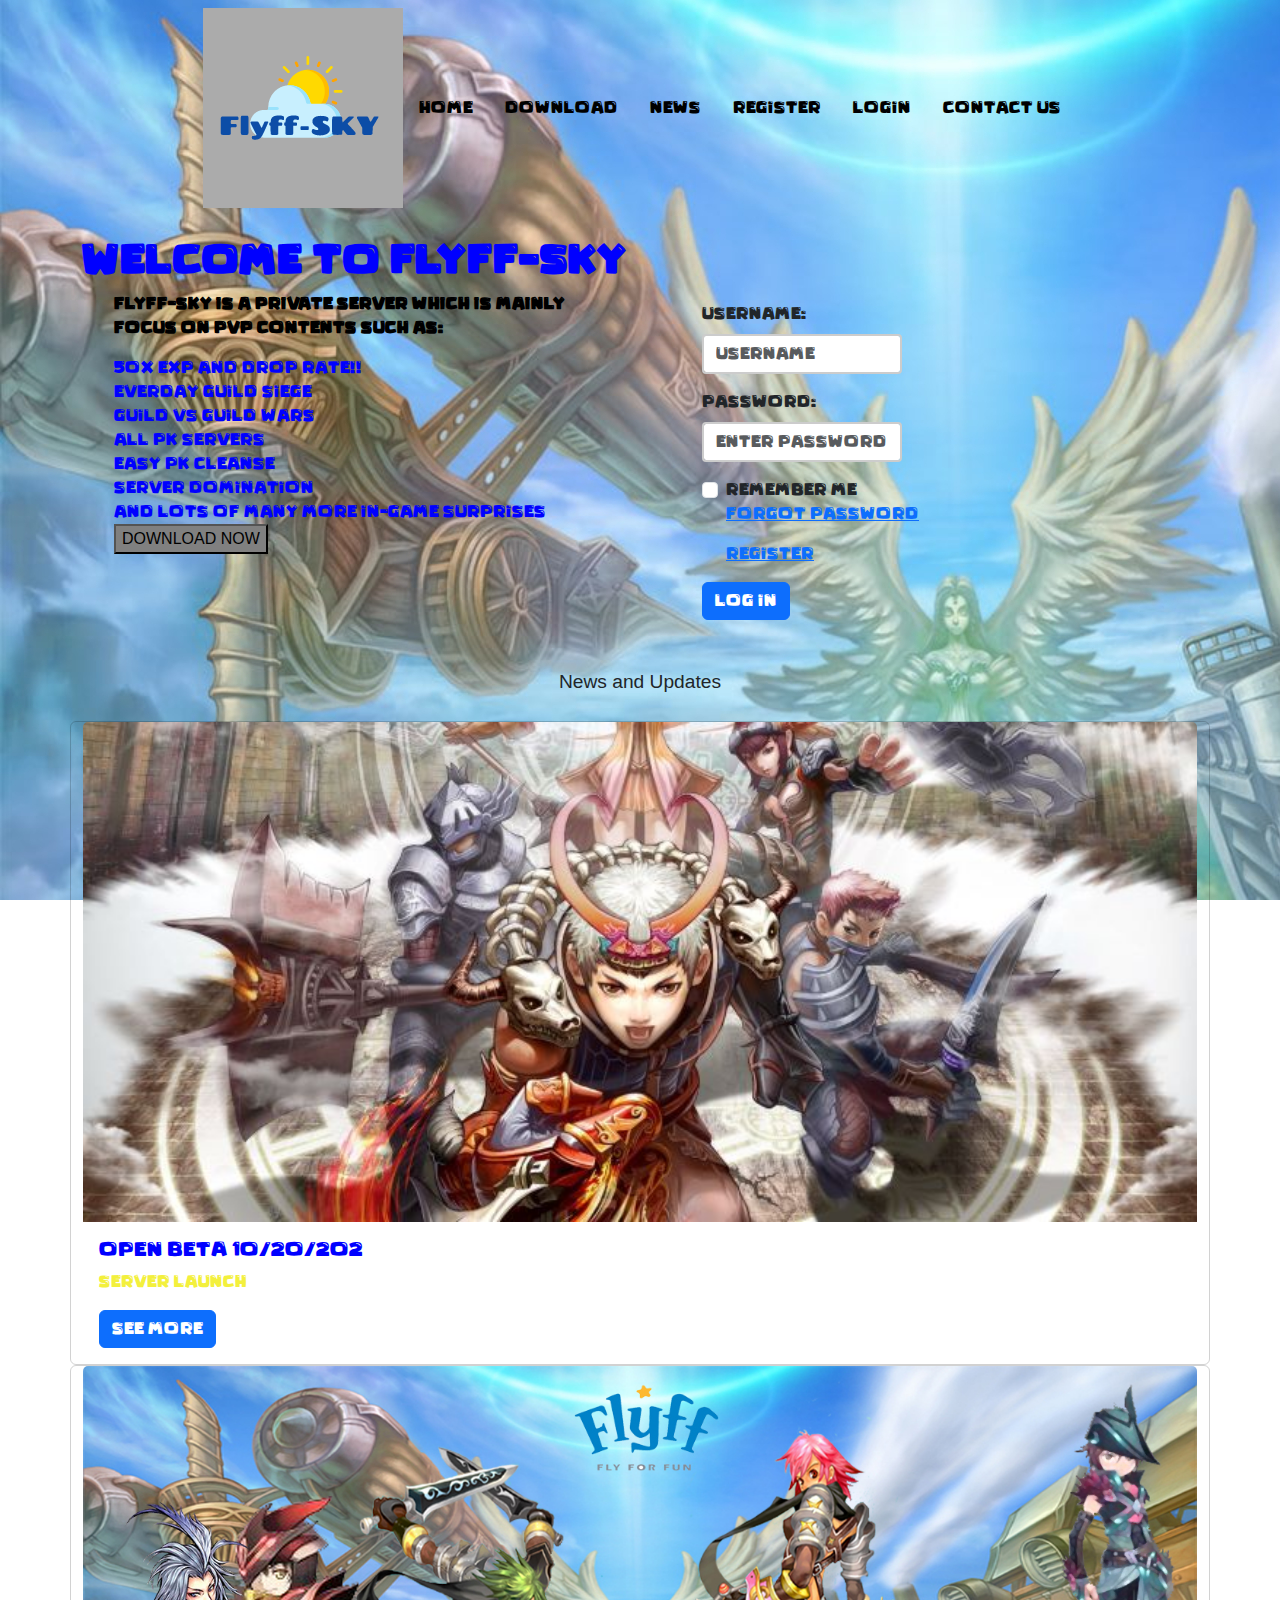
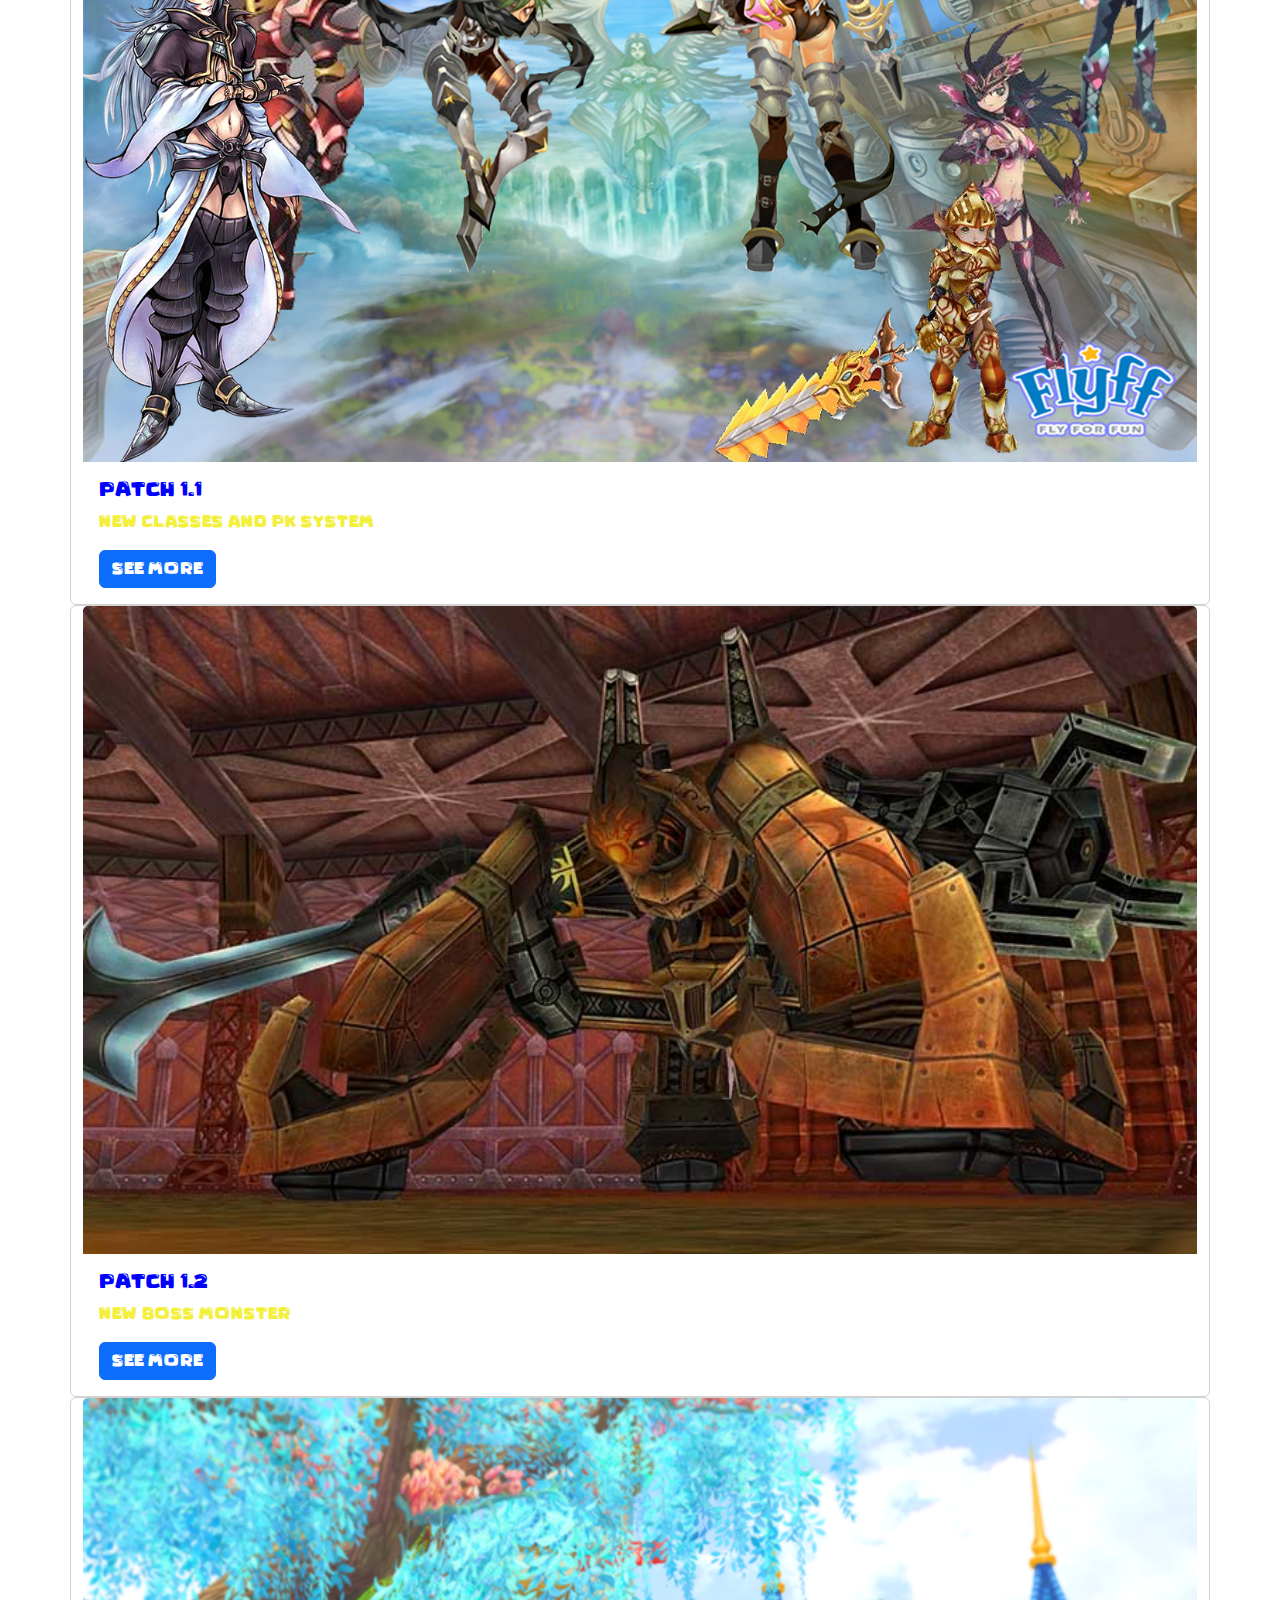
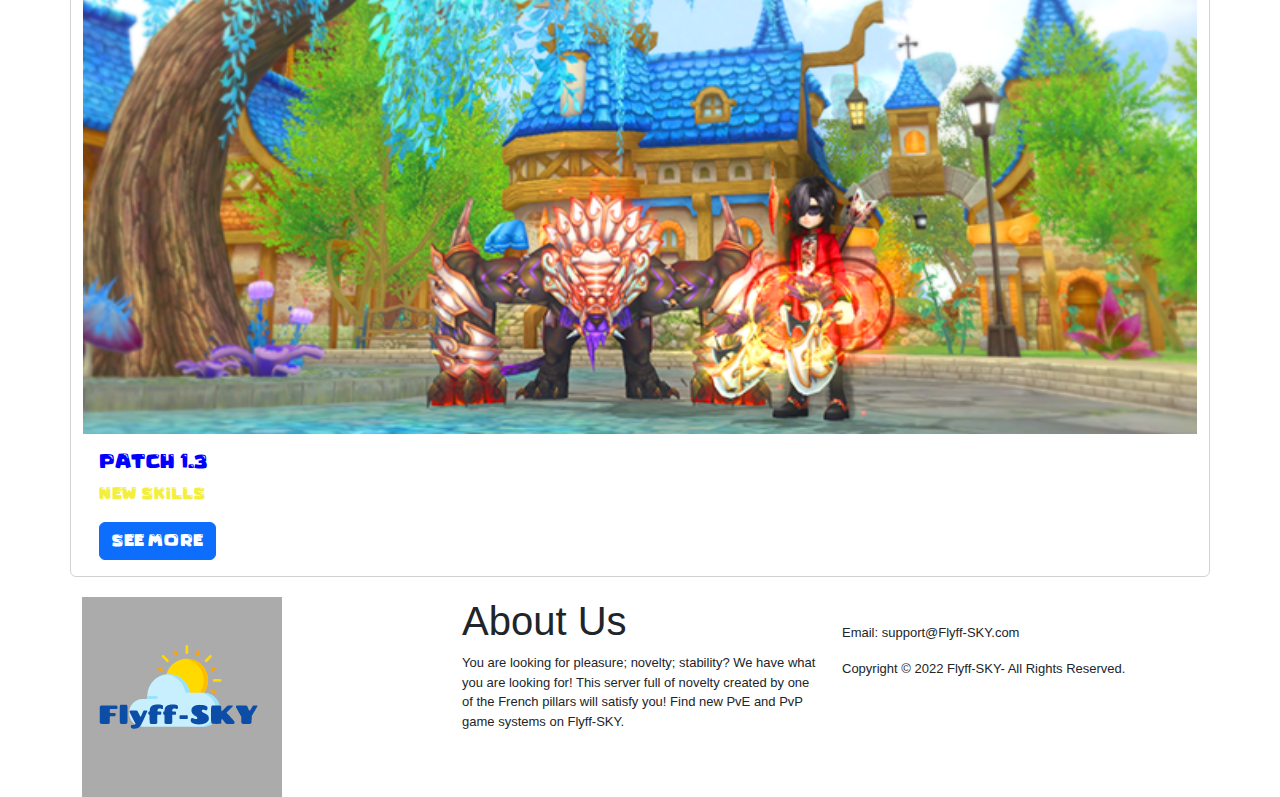
<file: index.html>
<!DOCTYPE html>
<html lang="en">
<head>
    <meta charset="UTF-8">
    <meta http-equiv="X-UA-Compatible" content="IE=edge">
    <meta name="viewport" content="width=device-width, initial-scale=1.0">
    <link rel="preconnect" href="https://fonts.googleapis.com">
    <link rel="preconnect" href="https://fonts.gstatic.com" crossorigin>
    <link href="https://fonts.googleapis.com/css2?family=Unbounded&display=swap" rel="stylesheet">
      <link href="https://cdn.jsdelivr.net/npm/bootstrap@5.2.3/dist/css/bootstrap.min.css" rel="stylesheet">
      <script src="https://cdn.jsdelivr.net/npm/bootstrap@5.2.3/dist/js/bootstrap.bundle.min.js"></script>
      <link rel="stylesheet" href="https://cdnjs.cloudflare.com/ajax/libs/font-awesome/6.2.1/css/all.min.css" integrity="sha512-MV7K8+y+gLIBoVD59lQIYicR65iaqukzvf/nwasF0nqhPay5w/9lJmVM2hMDcnK1OnMGCdVK+iQrJ7lzPJQd1w==" crossorigin="anonymous" referrerpolicy="no-referrer" />
      <script src="script.js" defer></script>
      
    <link rel="stylesheet" href="new23232.css">
    <title>Flyff-SKY</title>
</head>
<body>
 <nav class="navbar">
 <div class="brand-title"><img src="img/FlyffSKY_logo.png"></div>
<a href="#" class="toggle-button">
<span class="bar"></span>    
<span class="bar"></span>
<span class="bar"></span>
</a>
<div class="navbar-links">
<ul> 
<li> <a href="index.html"> HOME</a></li> 
<li> <a href="flyffdownload.html" target="_blank"> DOWNLOAD</a></li> 
<li> <a href="#NEWS"> NEWS</a></li> 
<li> <a href="flyffregister.html" target="_blank"> REGISTER</a></li> 
<li> <a href="flyfflogin.html" target="_blank"> LOGIN</a></li> 
<li> <a href="flyffcontactus.html"> CONTACT US</a></li> 

</ul>
</nav>
</div>

 </nav>
 <div class="container">
    <div class="row">
        <div class="col-lg-6">
    
    <div class="container_welcome">
    
        <h1 class="header_text">Welcome to Flyff-SKY</h1>
       
       <div class="game_features">
        <ul>
            <p> Flyff-Sky is a Private Server which is mainly focus on PVP contents such as: <p>
              <li> 50x Exp and Drop Rate!!</li>
              <li> Everday Guild Siege</li>
              <li> Guild VS Guild  Wars</li>
            <li> All PK servers</li>
            <li> Easy PK Cleanse</li>    
            <li> Server Domination</li>
            <li> And lots of many more in-game surprises</li>
            <a href="flyffdownload.html"target="_blank"> <button class="download"> DOWNLOAD NOW</button></a>
        </ul>
    </div>
        </div>
    </div>
    <div class="col-lg-6">
    <div class="container_login">
        
            <div class="mb-3 mt-3">
              <label for="username" class="form-label">Username:</label>
              <input type="username" class="form-control" id="Username" placeholder="Username" name="Uname">
            </div>
            <div class="mb-3">
              <label for="pwd" class="form-label">Password:</label>
              <input type="password"  class="form-control" id="pwd" placeholder="Enter password" name="pswd">
            </div>
            <div class="form-check mb-3">
              <label class="form-check-label">
                <input class="form-check-input" type="checkbox" name="remember"> Remember me
              </label>
              <div class="form2 mb-3">
    <p><a href="www.google.com">Forgot Password</a></p>
    <p><a href="www.google.com">Register</a></p>
              </div>
            </div>
            <button type="submit" class="btn btn-primary">Log in</button>
          
        </div>
        </div>
        </div> 
      </div>
      <H1 id= "NEWS" class="news-updates">News and Updates</H1>


      <div class="container">
        <div class="row">
          <div class="card column-lg-12">
            <img src="img/flyff0002.jpg" class="card-img-top" alt="port">
            <div class="card-body">
              <h5 class="card-title">OPEN BETA 10/20/202</h5>
              <p class="card-text"> Server Launch</p>
              <a href="#" class="btn btn-primary">See More</a>
            </div>
          </div>
          <div class="card col-md-12">
            <img src="img/flyff003.jpg" class="card-img-top" alt="educ">
            <div class="card-body">
              <h5 class="card-title">PATCH 1.1</h5>
              <p class="card-text"> New Classes and PK System</p>
              <a href="#" class="btn btn-primary">See More</a>
            </div>
          </div>
          <div class="card col-md-12">
            <img src="img/flyff0008.jpg" class="card-img-top" alt="expi">
            <div class="card-body">
              <h5 class="card-title">PATCH 1.2</h5>
              <p class="card-text">New Boss Monster</p>
              <a href="#" class="btn btn-primary">See More</a>
            </div>
          </div>
          <div class="card col-md-12">
            <img src="img/flyff0009.png" class="card-img-top" alt="skills">
            <div class="card-body">
            
              <h5 class="card-title">PATCH 1.3</h5>
              <p class="card-text">New Skills</p>
              <a href="#" class="btn btn-primary">See More</a>
            </div>
          </div>
        </div>
      </div>
      <div class="container">
<div class="row">
<div class="footer col-lg-4">
<img src="img/FlyffSKY_logo.png">
</div>

<div class="footer col-lg-4">
<h1> About Us</h1>
<p> You are looking for pleasure; novelty; stability? We have what you are looking for! This server full of novelty created by one of the French pillars will satisfy you! Find new PvE and PvP game systems on Flyff-SKY.</p>
    </div>

<div class="media col-lg-4">

<ul>
<li> <a href="#"><i class="fa-brands fa-discord"></i></a></li>
<li><a href="#"><i class="fa-brands fa-facebook"></i></a></li>
<li><a href="#"><i class="fa-brands fa-instagram"></i></a></li>
<li><a href="#"><i class="fa-brands fa-twitter"></i></a></li>
<li><a href="#"><i class="fa-brands fa-twitch"></i></a></li>
</ul>
<p> Email: support@Flyff-SKY.com</p>
<p> Copyright © 2022 Flyff-SKY- All Rights Reserved.</p>
</div>

</div>

</div>





      </div>
</body>
</html>
</file>
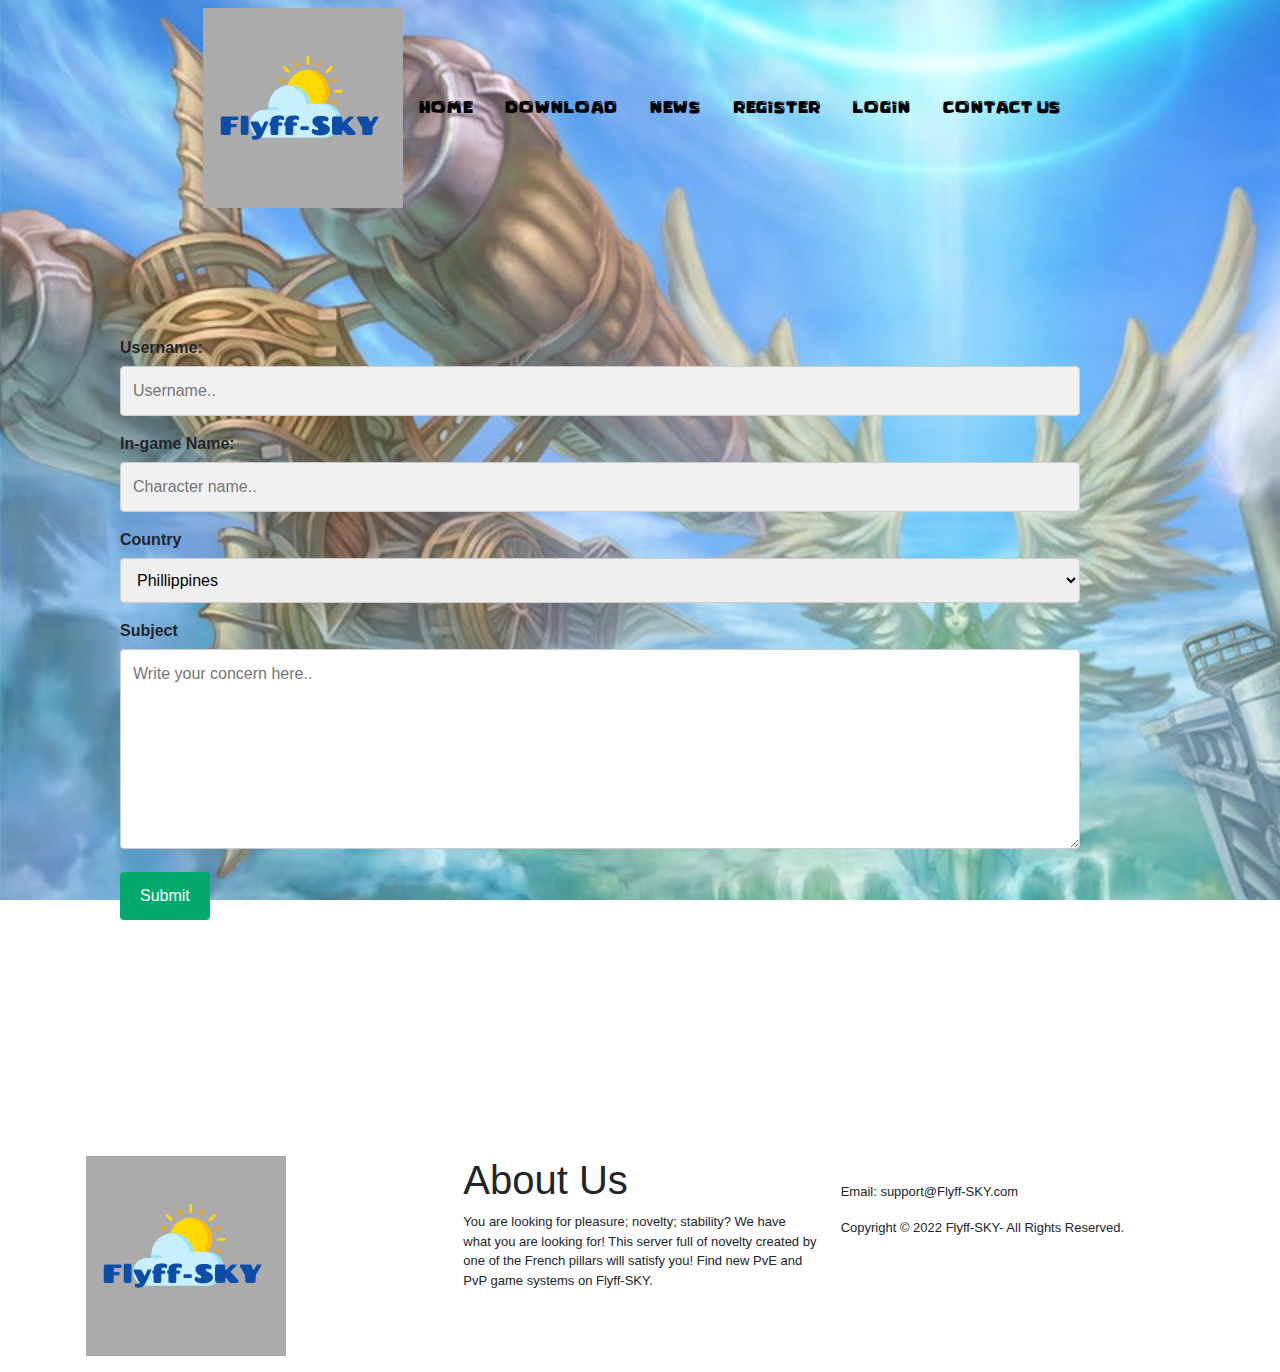
<file: flyffcontactus.html>
<!DOCTYPE html>
<html lang="en">
<head>
    <meta charset="UTF-8">
    <meta http-equiv="X-UA-Compatible" content="IE=edge">
    <meta name="viewport" content="width=device-width, initial-scale=1.0">

    <link rel="preconnect" href="https://fonts.googleapis.com">
    <link rel="preconnect" href="https://fonts.gstatic.com" crossorigin>
    <link href="https://fonts.googleapis.com/css2?family=Unbounded&display=swap" rel="stylesheet">
      <link href="https://cdn.jsdelivr.net/npm/bootstrap@5.2.3/dist/css/bootstrap.min.css" rel="stylesheet">
      <script src="https://cdn.jsdelivr.net/npm/bootstrap@5.2.3/dist/js/bootstrap.bundle.min.js"></script>
      <link rel="stylesheet" href="https://cdnjs.cloudflare.com/ajax/libs/font-awesome/6.2.1/css/all.min.css" integrity="sha512-MV7K8+y+gLIBoVD59lQIYicR65iaqukzvf/nwasF0nqhPay5w/9lJmVM2hMDcnK1OnMGCdVK+iQrJ7lzPJQd1w==" crossorigin="anonymous" referrerpolicy="no-referrer" />
      <script src="script.js" defer></script>
      
      <style>


body {
background-image: url(img/flyffbackground.jpg);
background: cover;
box-sizing: border-box;
margin: 0;
padding: 0;
background-attachment: fixed;
}


.container {
  padding: 16px;
margin-top: 200px;
font-family: Mega;
display: flex;
justify-content: center;
}

input[type=text], input[type=password] {
  width: 100%;
  padding: 15px;
  margin: 5px 0 22px 0;
  display: inline-block;
  border: none;
  background: #f1f1f1;
}

@font-face {
    font-family: Mega;
    src: url(font/Mega\ Surprise.ttf);
  }


  .navbar {
    display: flex;
    justify-content: center;
    align-items: center;
    background-color: transparent;
    color: rgb(1, 1, 116);
    font-family: Mega;
    }
    
    .brand-tittle 
    { font-size: 1.5rem;
    margin: .5rem;
    padding: .5rem;
    }
    
    .navbar-links ul {
    
    margin:0;
    padding: 0;
    display: flex;
    }
    
    .navbar-links li {
    
        list-style: none;
    }
    
    .navbar-links li a {
    
    text-decoration: none;
    color: black;
    padding: 1rem;
    display: block;
    
    }
    
    .navbar-links li:hover {
    background-color: rgb(158, 182, 202);
    }
    
    .toggle-button {
    
        position: absolute;
        top: .75 rem;
        right: 1rem;
        display:none;
        flex-direction: column;
        justify-content: space-between;
        width: 30px;
        height: 21px;
    }
    
    .toggle-button .bar {
    
        height: 3px;
        width:100%;
        background-color: rgb(43, 39, 39);
        border-radius: 10px;
    }
    
    @media (max-width: 400px) {
    
    .toggle-button {
    
        display: flex;
    }
    .navbar-links {
    
    display: none;
    
    }
    
    .navbar {
    flex-direction: column;
    align-items: flex-start;
    
    }
    
    
    .navbar-links ul {
    
    
        width: 100%;
        flex-direction: column;
    
    }
    
    .navbar-links li {
    
        text-align: center;
    
    }
    
    .navbar-links li a {
    
        padding: .5rem 1rem;
    }
    
    .navbar-links.active {
    
        display:flex;
    }


    
    }

    @font-face {
        font-family: Mega;
        src: url(font/Mega\ Surprise.ttf);
      }

      .media ul {
display:flex;
list-style: none;
justify-content: center;
padding: 5px;
}

.media p {

justify-content: center;
font-family: Arial, Helvetica, sans-serif;
font-weight: 50;
font-size: small;
}

.footer {
font-family: sans-serif, Helvetica, Arial;
font-weight: 100;
font-size: small;

}

.container-contact {
display: flex;
justify-content: center;
  border-radius: 5px;
  background-color: #transparent;
  padding: 20px;
  max-width: 1000px;
  margin: 100px;
  font-family: sans-serif, Helvetica, Arial;
  
}


input[type=text], select, textarea {
  width: 100%; 
  padding: 12px; 
  border: 1px solid #ccc; 
  border-radius: 4px; 
  box-sizing: border-box; 
  margin-top: 6px;
  margin-bottom: 16px; 
  resize: vertical 
}


input[type=submit]:hover {
  background-color: #45a049;
}

input[type=submit] {
  background-color: #04AA6D;
  color: white;
  padding: 12px 20px;
  border: none;
  border-radius: 4px;
  cursor: pointer;
}



      </style>
    <title>Flyff-SKY-loginpage</title>


</head>
<body>

    <nav class="navbar">
        <div class="brand-title"><img src="img/FlyffSKY_logo.png"></div>
       <a href="#" class="toggle-button">
       <span class="bar"></span>    
       <span class="bar"></span>
       <span class="bar"></span>
       </a>
       <div class="navbar-links">
        <ul> 
            <li> <a href="index.html"> HOME</a></li> 
            <li> <a href="flyffdownload.html" target="_blank"> DOWNLOAD</a></li> 
            <li> <a href="#"> NEWS</a></li> 
            <li> <a href="flyffregister.html" target="_blank"> REGISTER</a></li> 
            <li> <a href="flyfflogin.html" target="_blank"> LOGIN</a></li> 
            <li> <a href="#"> CONTACT US</a></li> 
            
            </ul>
       </nav>


       <div class="container-contact">

        <div class="row">
            <div class="footer-contact col-lg-12">
        <form action="action_page.php">
      
          <label for="Username" style="font-weight:bolder;">Username:</label>
          <input type="text" id="fname" name="firstname" placeholder="Username..">
      
          <label for="lname" style="font-weight:bolder;">In-game Name:</label>
          <input type="text" id="lname" name="lastname" placeholder="Character name..">
      
          <label for="country" style="font-weight:bolder;">Country</label>
          <select id="country" name="country">
            <option value="Phillippines">Phillippines</option>
            <option value="Singapore">Singapore</option>
            <option value="Japan">Japan</option>
            <option value="Taiwan">Taiwan</option>
          </select>
      
          <label for="subject" style="font-weight:bolder;">Subject</label>
          <textarea id="subject" name="subject" placeholder="Write your concern here.." style="height:200px"></textarea>
      
          <input type="submit" value="Submit">
      
        </form>
      </div>
      </div>
      </div>












    

    <div class="container">
        <div class="row">
        <div class="footer col-lg-4">
        <img src="img/FlyffSKY_logo.png">
        </div>
        
        <div class="footer col-lg-4">
        <h1> About Us</h1>
        <p> You are looking for pleasure; novelty; stability? We have what you are looking for! This server full of novelty created by one of the French pillars will satisfy you! Find new PvE and PvP game systems on Flyff-SKY.</p>
            </div>
        
        
        <div class="media col-lg-4">
        
        <ul>

         <li><a href="#"><i class="fa-brands fa-facebook"></i></a></li>
        <li><a href="#"><i class="fa-brands fa-instagram"></i></a></li>
        <li><a href="#"><i class="fa-brands fa-twitter"></i></a></li>
        <li><a href="#"><i class="fa-brands fa-twitch"></i></a></li>
        </ul>
         <p> Email: support@Flyff-SKY.com</p>
        <p> Copyright © 2022 Flyff-SKY- All Rights Reserved.</p>
        </div>
        
        </div>
        
        </div>



</body>
</html>
</file>
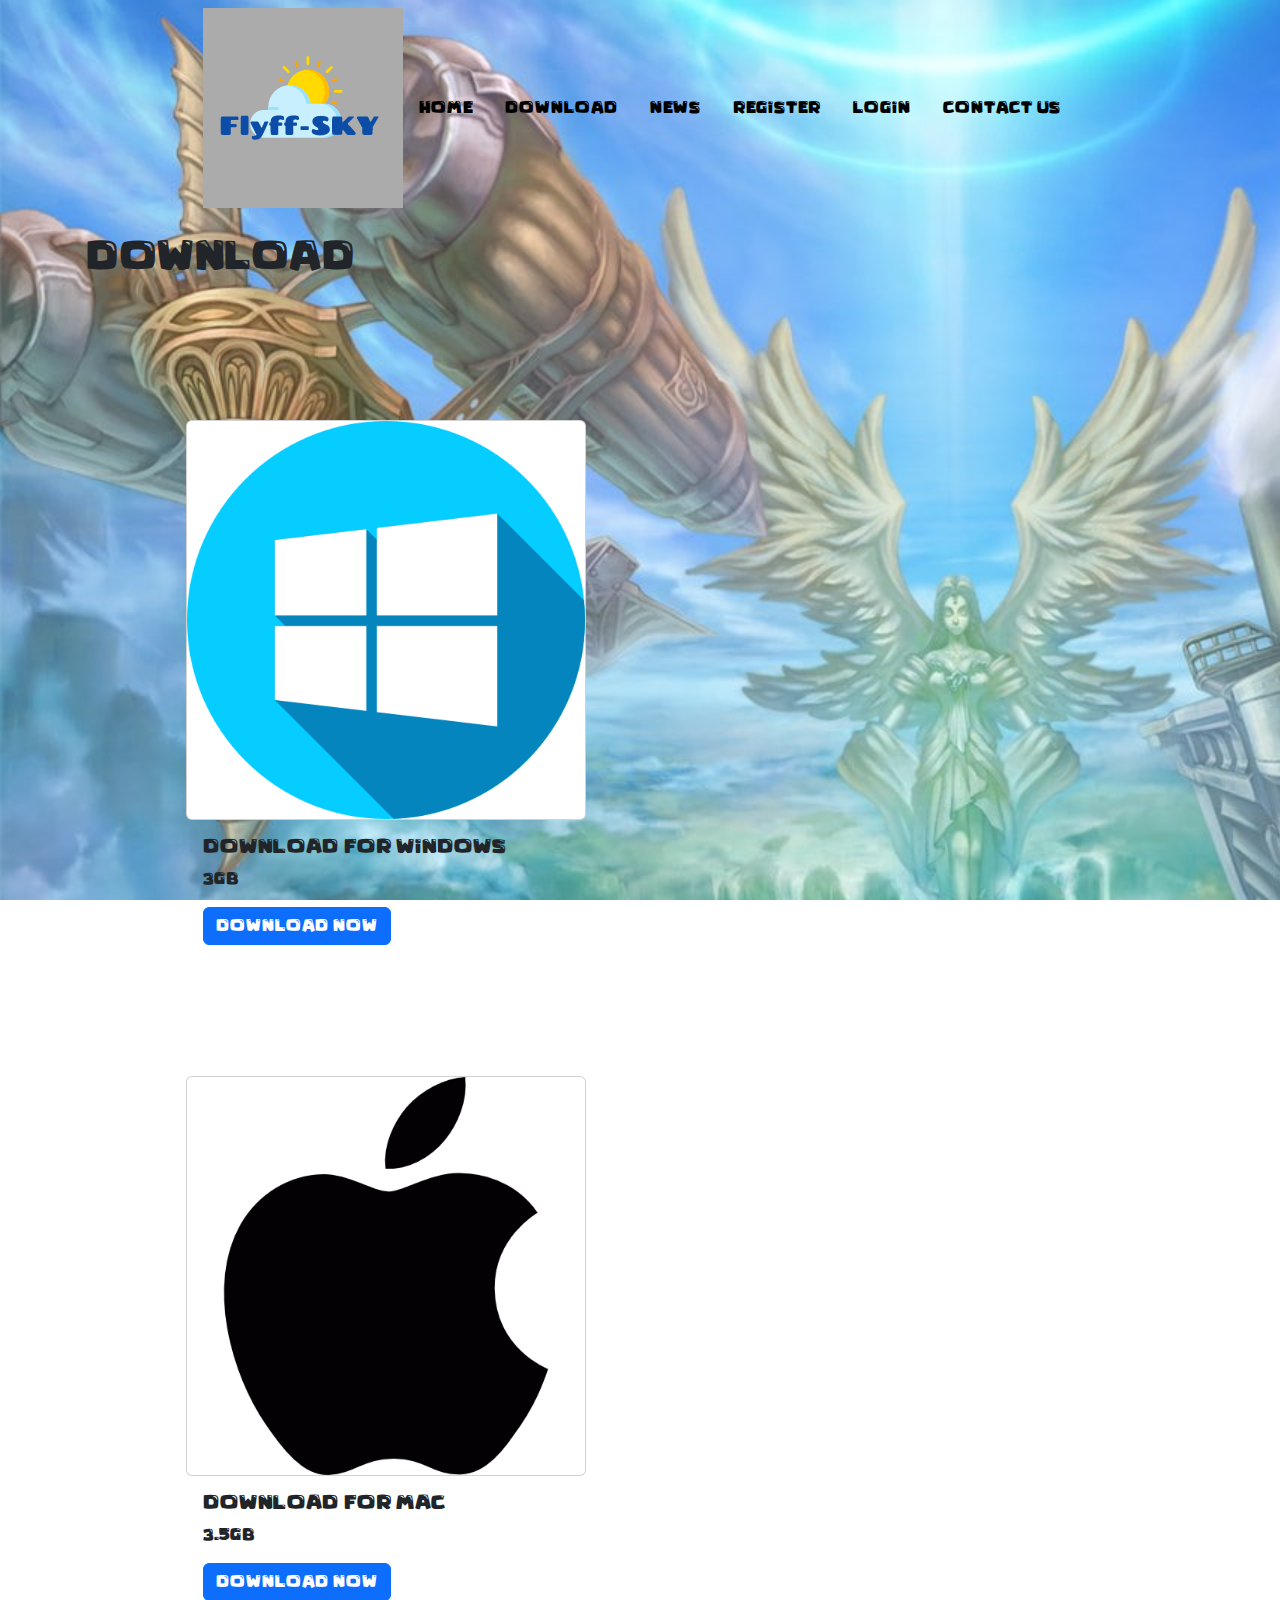
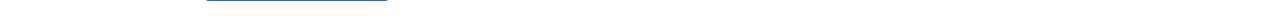
<file: flyffdownload.html>
<!DOCTYPE html>
<html lang="en">
<head>
    <meta charset="UTF-8">
    <meta http-equiv="X-UA-Compatible" content="IE=edge">
    <meta name="viewport" content="width=device-width, initial-scale=1.0">
    <link rel="preconnect" href="https://fonts.googleapis.com">
    <link rel="preconnect" href="https://fonts.gstatic.com" crossorigin>
    <link href="https://fonts.googleapis.com/css2?family=Unbounded&display=swap" rel="stylesheet">
      <link href="https://cdn.jsdelivr.net/npm/bootstrap@5.2.3/dist/css/bootstrap.min.css" rel="stylesheet">
      <script src="https://cdn.jsdelivr.net/npm/bootstrap@5.2.3/dist/js/bootstrap.bundle.min.js"></script>
      <link rel="stylesheet" href="https://cdnjs.cloudflare.com/ajax/libs/font-awesome/6.2.1/css/all.min.css" integrity="sha512-MV7K8+y+gLIBoVD59lQIYicR65iaqukzvf/nwasF0nqhPay5w/9lJmVM2hMDcnK1OnMGCdVK+iQrJ7lzPJQd1w==" crossorigin="anonymous" referrerpolicy="no-referrer" />
      <script src="script.js" defer></script>
      
    
    <title>Flyff-SKY-downloadpage</title>

<style>

      body {
background-image: url(img/flyffbackground.jpg);
background: cover;
box-sizing: border-box;
margin: 0;
padding: 0;
background-attachment: fixed;
}

      
      
      .container {
        padding: 16px;
      font-family: Mega;
      display: flex;
      justify-content:space-between;
      }
      
      input[type=text], input[type=password] {
        width: 100%;
        padding: 15px;
        margin: 5px 0 22px 0;
        display: inline-block;
        border: none;
        background: #f1f1f1;
      }
      
      @font-face {
          font-family: Mega;
          src: url(font/Mega\ Surprise.ttf);
        }
      
      
        .navbar {
          display: flex;
          justify-content: center;
          align-items: center;
          background-color: transparent;
          color: rgb(1, 1, 116);
          font-family: Mega;
          }
          
          .brand-tittle 
          { font-size: 1.5rem;
          margin: .5rem;
          padding: .5rem;
          }
          
          .navbar-links ul {
          
          margin:0;
          padding: 0;
          display: flex;
          }
          
          .navbar-links li {
          
              list-style: none;
          }
          
          .navbar-links li a {
          
          text-decoration: none;
          color: black;
          padding: 1rem;
          display: block;
          
          }
          
          .navbar-links li:hover {
          background-color: rgb(158, 182, 202);
          }
          
          .toggle-button {
          
              position: absolute;
              top: .75 rem;
              right: 1rem;
              display:none;
              flex-direction: column;
              justify-content: space-between;
              width: 30px;
              height: 21px;
          }
          
          .toggle-button .bar {
          
              height: 3px;
              width:100%;
              background-color: rgb(43, 39, 39);
              border-radius: 10px;
          }
          
          @media (max-width: 400px) {
          
          .toggle-button {
          
              display: flex;
          }
          .navbar-links {
          
          display: none;
          
          }
          
          .navbar {
          flex-direction: column;
          align-items: flex-start;
          
          }
          
          
          .navbar-links ul {
          
          
              width: 100%;
              flex-direction: column;
          
          }
          
          .navbar-links li {
          
              text-align: center;
          
          }
          
          .navbar-links li a {
          
              padding: .5rem 1rem;
          }
          
          .navbar-links.active {
          
              display:flex;
          }
      
      
          
          }
      
          @font-face {
              font-family: Mega;
              src: url(font/Mega\ Surprise.ttf);
            }
      
            .media ul {
      display:flex;
      list-style: none;
      justify-content: center;
      padding: 5px;
      }
      
      .media p {
      
      justify-content: center;
      font-family: Arial, Helvetica, sans-serif;
      font-weight: 50;
      font-size: small;
      }
      
      .footer {
      font-family: sans-serif, Helvetica, Arial;
      font-weight: 100;
      font-size: small;
      
      }
      
      .card {
        box-sizing: border-box;
display: flex;
justify-content: space-between;
max-width: 400px;
max-height: 400px;
margin: 100px;

      }

</style>

<body>
  <nav class="navbar">
    <div class="brand-title"><img src="img/FlyffSKY_logo.png"></div>
   <a href="#" class="toggle-button">
   <span class="bar"></span>    
   <span class="bar"></span>
   <span class="bar"></span>
   </a>
   <div class="navbar-links">
    <ul> 
      <li> <a href="index.html"> HOME</a></li> 
      <li> <a href="flyffdownload.html" target="_blank"> DOWNLOAD</a></li> 
      <li> <a href="#"> NEWS</a></li> 
      <li> <a href="flyffregister.html" target="_blank"> REGISTER</a></li> 
      <li> <a href="flyfflogin.html" target="_blank"> LOGIN</a></li> 
      <li> <a href="#"> CONTACT US</a></li> 
      
      </ul>
   </nav>
 <div class="container">

  <h1> Download</h1>

  </div>

  <div class="container">

      <div class="card col-lg-12">
        <img src="img/wind.png" class="card-img-top" alt="windows-logo">
        <div class="card-body">
          <h5 class="card-title">Download for Windows</h5>
          <p class="card-text">3GB</p>
          <a href="#" class="btn btn-primary">Download Now</a>
        </div>
      </div>
</div>
<br>

        <div class="container">
      <div class="card col-lg-12">
        <img src="img/Apple.jpeg" class="card-img-top" alt="apple-logo">
        <div class="card-body">
          <h5 class="card-title">Download for Mac</h5>
          <p class="card-text">3.5GB</p>
          <a href="#" class="btn btn-primary">Download Now</a>
        </div>
      </div>
    </div>
  
 

  

</body>
</file>
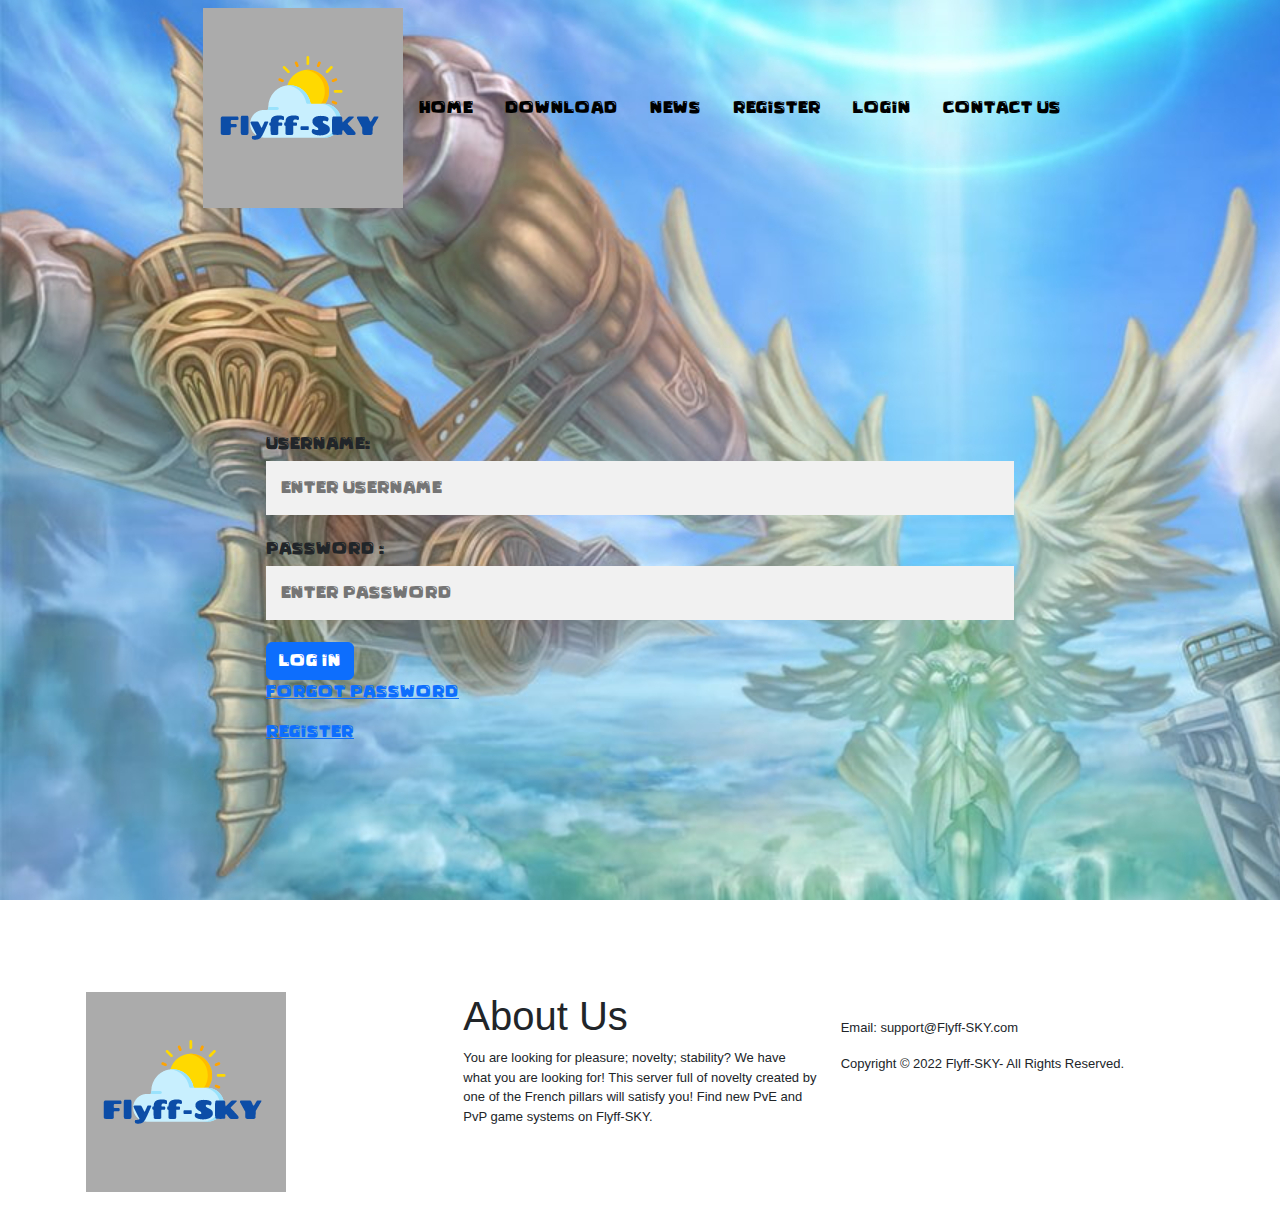
<file: flyfflogin.html>
<!DOCTYPE html>
<html lang="en">
<head>
    <meta charset="UTF-8">
    <meta http-equiv="X-UA-Compatible" content="IE=edge">
    <meta name="viewport" content="width=device-width, initial-scale=1.0">

    <link rel="preconnect" href="https://fonts.googleapis.com">
    <link rel="preconnect" href="https://fonts.gstatic.com" crossorigin>
    <link href="https://fonts.googleapis.com/css2?family=Unbounded&display=swap" rel="stylesheet">
      <link href="https://cdn.jsdelivr.net/npm/bootstrap@5.2.3/dist/css/bootstrap.min.css" rel="stylesheet">
      <script src="https://cdn.jsdelivr.net/npm/bootstrap@5.2.3/dist/js/bootstrap.bundle.min.js"></script>
      <link rel="stylesheet" href="https://cdnjs.cloudflare.com/ajax/libs/font-awesome/6.2.1/css/all.min.css" integrity="sha512-MV7K8+y+gLIBoVD59lQIYicR65iaqukzvf/nwasF0nqhPay5w/9lJmVM2hMDcnK1OnMGCdVK+iQrJ7lzPJQd1w==" crossorigin="anonymous" referrerpolicy="no-referrer" />
      <script src="script.js" defer></script>
      
      <style>


body {
background-image: url(img/flyffbackground.jpg);
background: cover;
box-sizing: border-box;
margin: 0;
padding: 0;
background-attachment: fixed;
}


.container {
  padding: 16px;
margin-top: 200px;
font-family: Mega;
display: flex;
justify-content: center;
}

input[type=text], input[type=password] {
  width: 100%;
  padding: 15px;
  margin: 5px 0 22px 0;
  display: inline-block;
  border: none;
  background: #f1f1f1;
}

@font-face {
    font-family: Mega;
    src: url(font/Mega\ Surprise.ttf);
  }


  .navbar {
    display: flex;
    justify-content: center;
    align-items: center;
    background-color: transparent;
    color: rgb(1, 1, 116);
    font-family: Mega;
    }
    
    .brand-tittle 
    { font-size: 1.5rem;
    margin: .5rem;
    padding: .5rem;
    }
    
    .navbar-links ul {
    
    margin:0;
    padding: 0;
    display: flex;
    }
    
    .navbar-links li {
    
        list-style: none;
    }
    
    .navbar-links li a {
    
    text-decoration: none;
    color: black;
    padding: 1rem;
    display: block;
    
    }
    
    .navbar-links li:hover {
    background-color: rgb(158, 182, 202);
    }
    
    .toggle-button {
    
        position: absolute;
        top: .75 rem;
        right: 1rem;
        display:none;
        flex-direction: column;
        justify-content: space-between;
        width: 30px;
        height: 21px;
    }
    
    .toggle-button .bar {
    
        height: 3px;
        width:100%;
        background-color: rgb(43, 39, 39);
        border-radius: 10px;
    }
    
    @media (max-width: 400px) {
    
    .toggle-button {
    
        display: flex;
    }
    .navbar-links {
    
    display: none;
    
    }
    
    .navbar {
    flex-direction: column;
    align-items: flex-start;
    
    }
    
    
    .navbar-links ul {
    
    
        width: 100%;
        flex-direction: column;
    
    }
    
    .navbar-links li {
    
        text-align: center;
    
    }
    
    .navbar-links li a {
    
        padding: .5rem 1rem;
    }
    
    .navbar-links.active {
    
        display:flex;
    }


    
    }

    @font-face {
        font-family: Mega;
        src: url(font/Mega\ Surprise.ttf);
      }

      .media ul {
display:flex;
list-style: none;
justify-content: center;
padding: 5px;
}

.media p {

justify-content: center;
font-family: Arial, Helvetica, sans-serif;
font-weight: 50;
font-size: small;
}

.footer {
font-family: sans-serif, Helvetica, Arial;
font-weight: 100;
font-size: small;

}


      </style>
    <title>Flyff-SKY-loginpage</title>


</head>
<body>

    <nav class="navbar">
        <div class="brand-title"><img src="img/FlyffSKY_logo.png"></div>
       <a href="#" class="toggle-button">
       <span class="bar"></span>    
       <span class="bar"></span>
       <span class="bar"></span>
       </a>
       <div class="navbar-links">
        <ul> 
            <li> <a href="index.html"> HOME</a></li> 
            <li> <a href="flyffdownload.html" target="_blank"> DOWNLOAD</a></li> 
            <li> <a href="#"> NEWS</a></li> 
            <li> <a href="flyffregister.html" target="_blank"> REGISTER</a></li> 
            <li> <a href="flyfflogin.html" target="_blank"> LOGIN</a></li> 
            <li> <a href="#"> CONTACT US</a></li> 
            
            </ul>
       </nav>





    <div class="container">
       <label> Username: <input type="text" placeholder="Enter Username" name="username" required> <label>Password : </label> <input type="password" placeholder="Enter Password" name="password" required> <button type="submit" class="btn btn-primary">Log in</button>
       <div class="form2 mb-3">
        <p><a href="www.google.com">Forgot Password</a></p>
        <p><a href="www.google.com">Register</a></p>
                  </div>
    </div>

    <div class="container">
        <div class="row">
        <div class="footer col-lg-4">
        <img src="img/FlyffSKY_logo.png">
        </div>
        
        <div class="footer col-lg-4">
        <h1> About Us</h1>
        <p> You are looking for pleasure; novelty; stability? We have what you are looking for! This server full of novelty created by one of the French pillars will satisfy you! Find new PvE and PvP game systems on Flyff-SKY.</p>
            </div>
        
        
        <div class="media col-lg-4">
        
        <ul>

         <li><a href="#"><i class="fa-brands fa-facebook"></i></a></li>
        <li><a href="#"><i class="fa-brands fa-instagram"></i></a></li>
        <li><a href="#"><i class="fa-brands fa-twitter"></i></a></li>
        <li><a href="#"><i class="fa-brands fa-twitch"></i></a></li>
        </ul>
         <p> Email: support@Flyff-SKY.com</p>
        <p> Copyright © 2022 Flyff-SKY- All Rights Reserved.</p>
        </div>
        
        </div>
        
        </div>



</body>
</html>
</file>
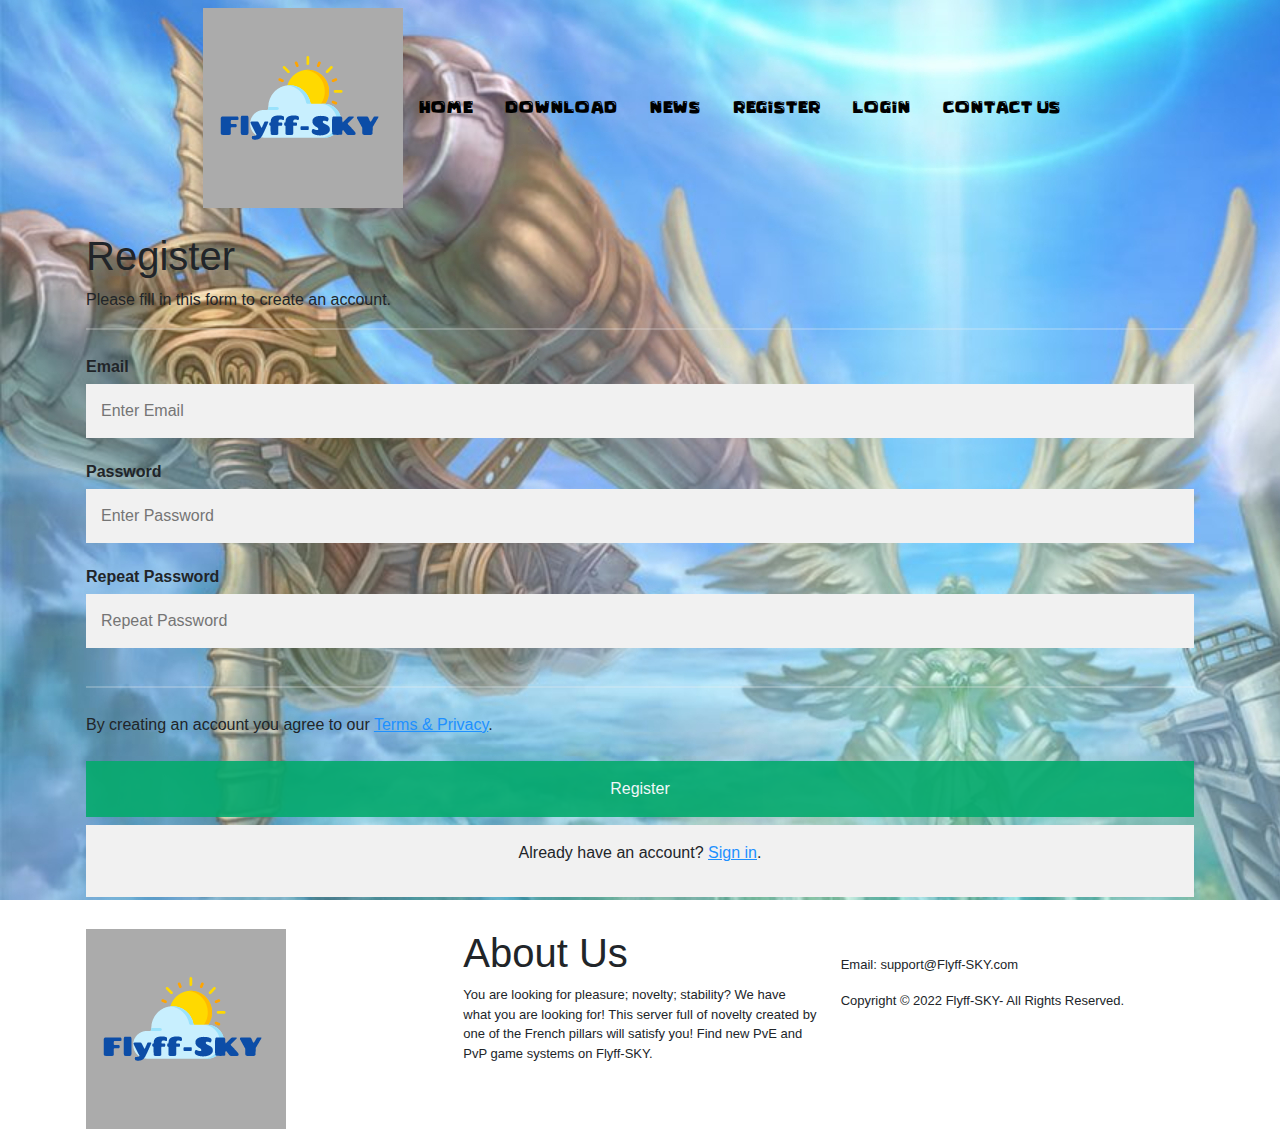
<file: flyffregister.html>
<!DOCTYPE html>
<html lang="en">
<head>
    <meta charset="UTF-8">
    <meta http-equiv="X-UA-Compatible" content="IE=edge">
    <meta name="viewport" content="width=device-width, initial-scale=1.0">

    <link rel="preconnect" href="https://fonts.googleapis.com">
    <link rel="preconnect" href="https://fonts.gstatic.com" crossorigin>
    <link href="https://fonts.googleapis.com/css2?family=Unbounded&display=swap" rel="stylesheet">
      <link href="https://cdn.jsdelivr.net/npm/bootstrap@5.2.3/dist/css/bootstrap.min.css" rel="stylesheet">
      <script src="https://cdn.jsdelivr.net/npm/bootstrap@5.2.3/dist/js/bootstrap.bundle.min.js"></script>
      <link rel="stylesheet" href="https://cdnjs.cloudflare.com/ajax/libs/font-awesome/6.2.1/css/all.min.css" integrity="sha512-MV7K8+y+gLIBoVD59lQIYicR65iaqukzvf/nwasF0nqhPay5w/9lJmVM2hMDcnK1OnMGCdVK+iQrJ7lzPJQd1w==" crossorigin="anonymous" referrerpolicy="no-referrer" />
      <script src="script.js" defer></script>
      
    <title>Flyff-SKY-registerpage</title>

<style>

* {box-sizing: border-box}


body {
background-image: url(img/flyffbackground.jpg);
background: cover;
box-sizing: border-box;
margin: 0;
padding: 0;
background-attachment: fixed;
}



.container {
  padding: 16px;
font-family: 'Trebuchet MS', 'Lucida Sans Unicode', 'Lucida Grande', 'Lucida Sans', Arial, sans-serif;
}


input[type=text], input[type=password] {
  width: 100%;
  padding: 15px;
  margin: 5px 0 22px 0;
  display: inline-block;
  border: none;
  background: #f1f1f1;
}

input[type=text]:focus, input[type=password]:focus {
  background-color: #ddd;
  outline: none;
}

hr {
  border: 1px solid #f1f1f1;
  margin-bottom: 25px;
}


.registerbtn {
  background-color: #04AA6D;
  color: white;
  padding: 16px 20px;
  margin: 8px 0;
  border: none;
  cursor: pointer;
  width: 100%;
  opacity: 0.9;
}

.registerbtn:hover {
  opacity:1;
}


a {
  color: dodgerblue;
}


.signin {
  background-color: #f1f1f1;
  text-align: center; }



  .navbar {
    display: flex;
    justify-content: center;
    align-items: center;
    background-color: transparent;
    color: rgb(1, 1, 116);
    font-family: Mega;
    }
    
    .brand-tittle 
    { font-size: 1.5rem;
    margin: .5rem;
    padding: .5rem;
    }
    
    .navbar-links ul {
    
    margin:0;
    padding: 0;
    display: flex;
    }
    
    .navbar-links li {
    
        list-style: none;
    }
    
    .navbar-links li a {
    
    text-decoration: none;
    color: black;
    padding: 1rem;
    display: block;
    
    }
    
    .navbar-links li:hover {
    background-color: rgb(158, 182, 202);
    }
    
    .toggle-button {
    
        position: absolute;
        top: .75 rem;
        right: 1rem;
        display:none;
        flex-direction: column;
        justify-content: space-between;
        width: 30px;
        height: 21px;
    }
    
    .toggle-button .bar {
    
        height: 3px;
        width:100%;
        background-color: rgb(43, 39, 39);
        border-radius: 10px;
    }
    
    @media (max-width: 400px) {
    
    .toggle-button {
    
        display: flex;
    }
    .navbar-links {
    
    display: none;
    
    }
    
    .navbar {
    flex-direction: column;
    align-items: flex-start;
    
    }
    
    
    .navbar-links ul {
    
    
        width: 100%;
        flex-direction: column;
    
    }
    
    .navbar-links li {
    
        text-align: center;
    
    }
    
    .navbar-links li a {
    
        padding: .5rem 1rem;
       
    }
    
    .navbar-links.active {
    
        display:flex;
    }
    
    }

    @font-face {
        font-family: Mega;
        src: url(font/Mega\ Surprise.ttf);
      }
  
      .media ul {
display:flex;
list-style: none;
justify-content: center;
padding: 5px;
}

.media p {

justify-content: center;
font-family: Arial, Helvetica, sans-serif;
font-weight: 50;
font-size: small;
}

.footer {
font-family: sans-serif, Helvetica, Arial;
font-weight: 100;
font-size: small;

}


</style>


</head>
<body>


    <nav class="navbar">
        <div class="brand-title"><img src="img/FlyffSKY_logo.png"></div>
       <a href="#" class="toggle-button">
       <span class="bar"></span>    
       <span class="bar"></span>
       <span class="bar"></span>
       </a>
       <div class="navbar-links">
        <ul> 
          <li> <a href="index.html"> HOME</a></li> 
          <li> <a href="flyffdownload.html" target="_blank"> DOWNLOAD</a></li> 
          <li> <a href="#"> NEWS</a></li> 
          <li> <a href="flyffregister.html" target="_blank"> REGISTER</a></li> 
          <li> <a href="flyfflogin.html" target="_blank"> LOGIN</a></li> 
          <li> <a href="#"> CONTACT US</a></li> 
          
          </ul>
       </nav>





    <div class="container">
    <form action="action_page.php">
        <div class="container-register">
          <h1>Register</h1>
          <p>Please fill in this form to create an account.</p>
          <hr>
      
          <label for="email"><b>Email</b></label>
          <input type="text" placeholder="Enter Email" name="email" id="email" required>
      
          <label for="psw"><b>Password</b></label>
          <input type="password" placeholder="Enter Password" name="psw" id="psw" required>
      
          <label for="psw-repeat"><b>Repeat Password</b></label>
          <input type="password" placeholder="Repeat Password" name="psw-repeat" id="psw-repeat" required>
          <hr>
      
          <p>By creating an account you agree to our <a href="#">Terms & Privacy</a>.</p>
          <button type="submit" class="registerbtn">Register</button>
        </div>
      
        <div class="container signin">
          <p>Already have an account? <a href="#">Sign in</a>.</p>
        </div>
      </form>
    </div>

    <div class="container">
        <div class="row">
        <div class="footer col-lg-4">
        <img src="img/FlyffSKY_logo.png">
        </div>
        
        <div class="footer col-lg-4">
        <h1> About Us</h1>
        <p> You are looking for pleasure; novelty; stability? We have what you are looking for! This server full of novelty created by one of the French pillars will satisfy you! Find new PvE and PvP game systems on Flyff-SKY.</p>
            </div>
        
        <div class="media col-lg-4">
        
        <ul>
        <li> <a href="#"><i class="fa-brands fa-discord"></i></a></li>
        <li><a href="#"><i class="fa-brands fa-facebook"></i></a></li>
        <li><a href="#"><i class="fa-brands fa-instagram"></i></a></li>
        <li><a href="#"><i class="fa-brands fa-twitter"></i></a></li>
        <li><a href="#"><i class="fa-brands fa-twitch"></i></a></li>
        </ul>
        <p> Email: support@Flyff-SKY.com</p>
        <p> Copyright © 2022 Flyff-SKY- All Rights Reserved.</p>
        </div>
        
        </div>
        
        </div>


</body>
</html>
</file>
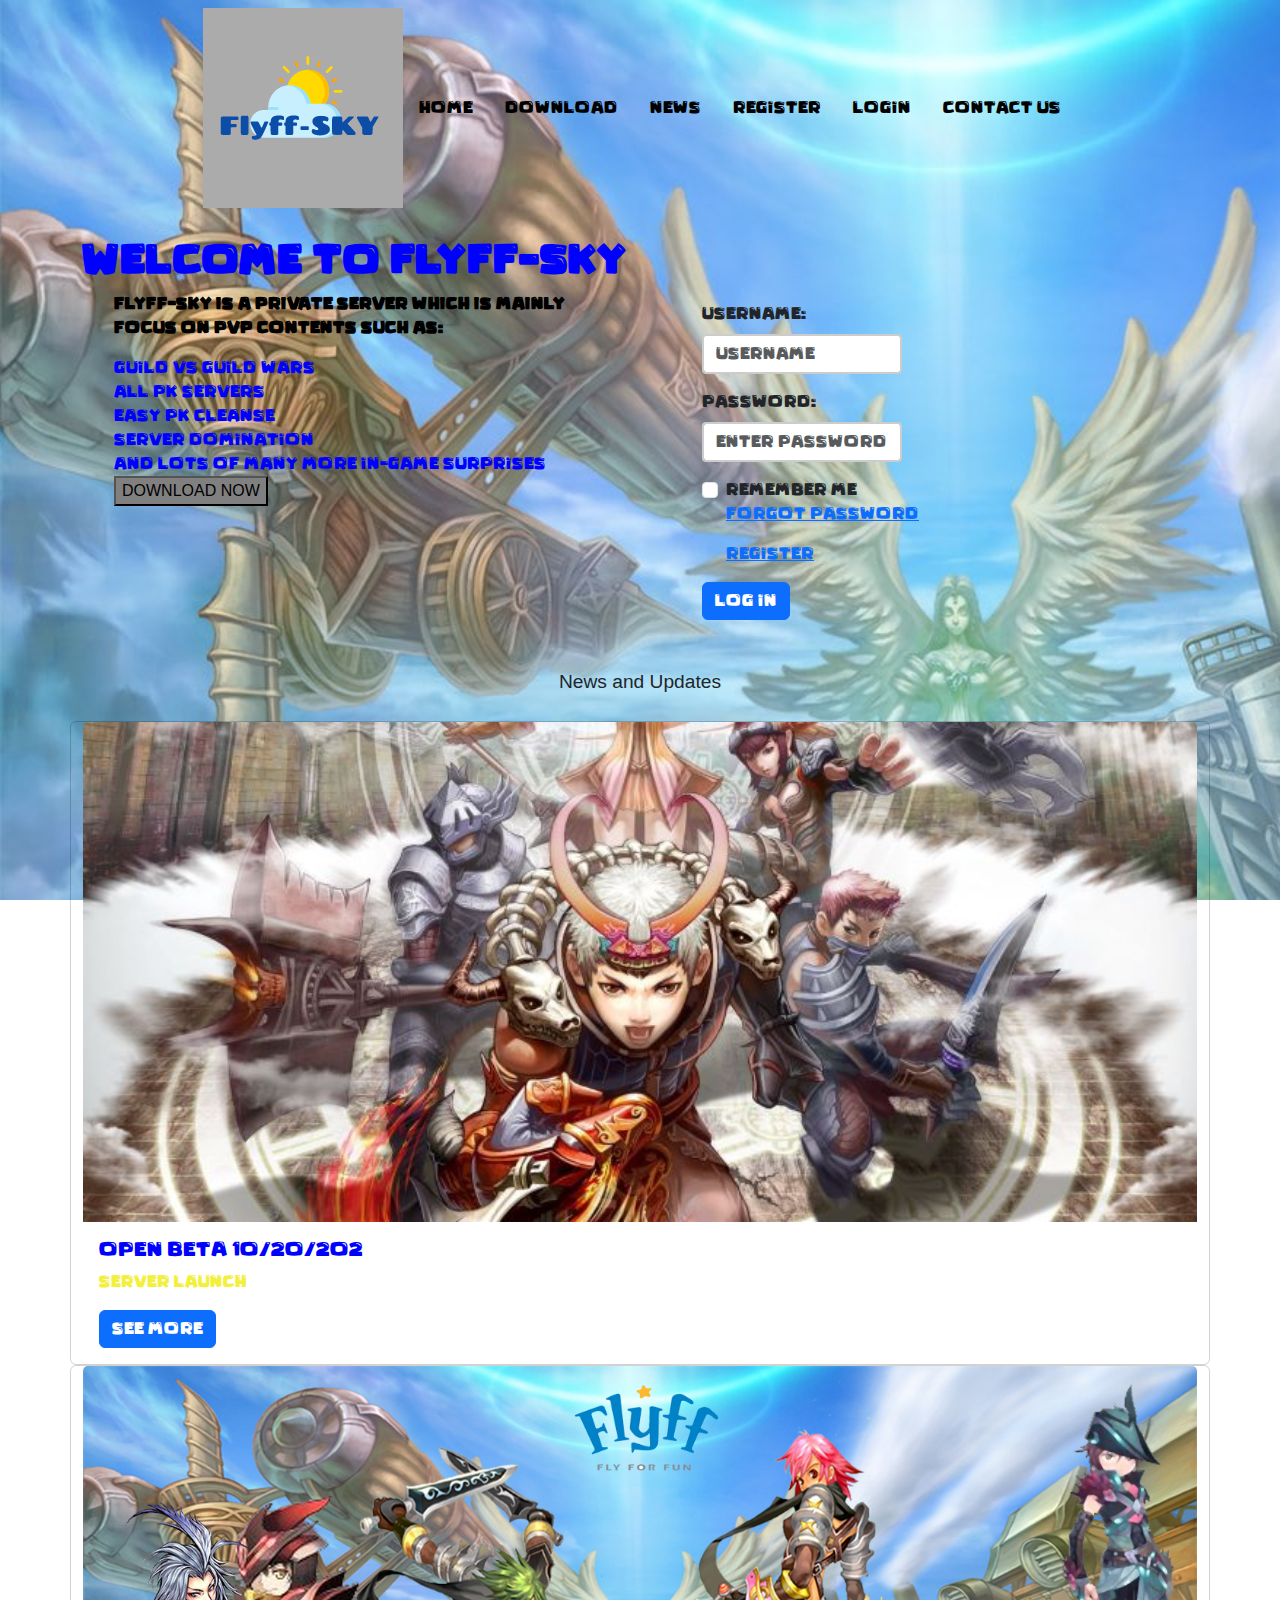
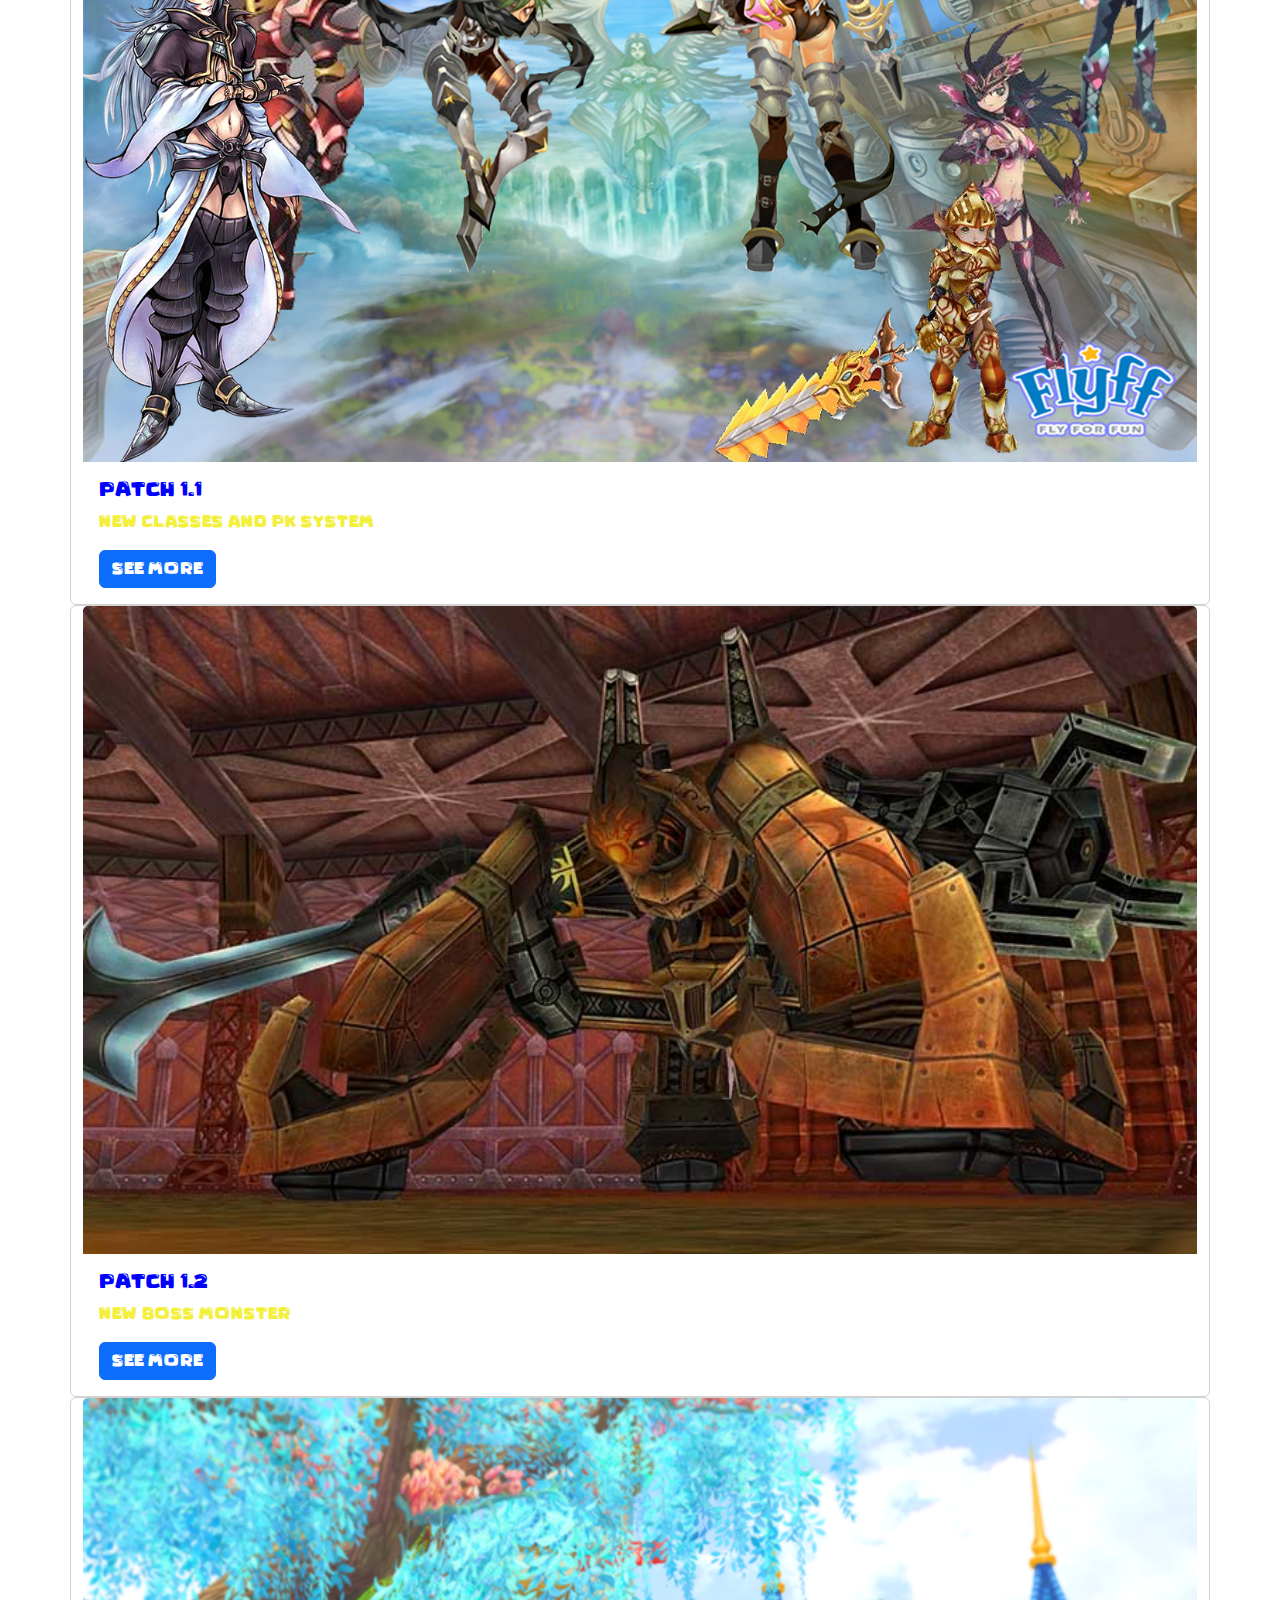
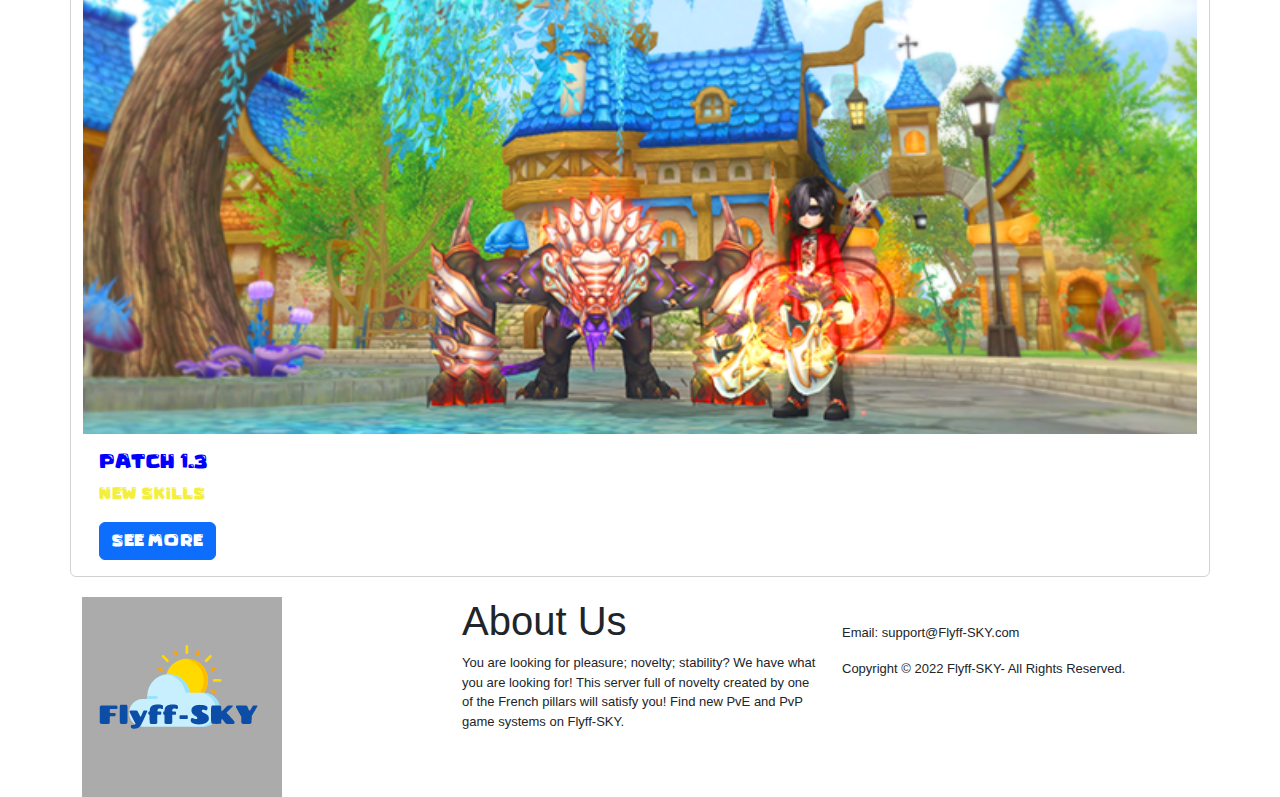
<file: new.html>
<!DOCTYPE html>
<html lang="en">
<head>
    <meta charset="UTF-8">
    <meta http-equiv="X-UA-Compatible" content="IE=edge">
    <meta name="viewport" content="width=device-width, initial-scale=1.0">
    <link rel="preconnect" href="https://fonts.googleapis.com">
    <link rel="preconnect" href="https://fonts.gstatic.com" crossorigin>
    <link href="https://fonts.googleapis.com/css2?family=Unbounded&display=swap" rel="stylesheet">
      <link href="https://cdn.jsdelivr.net/npm/bootstrap@5.2.3/dist/css/bootstrap.min.css" rel="stylesheet">
      <script src="https://cdn.jsdelivr.net/npm/bootstrap@5.2.3/dist/js/bootstrap.bundle.min.js"></script>
      <link rel="stylesheet" href="https://cdnjs.cloudflare.com/ajax/libs/font-awesome/6.2.1/css/all.min.css" integrity="sha512-MV7K8+y+gLIBoVD59lQIYicR65iaqukzvf/nwasF0nqhPay5w/9lJmVM2hMDcnK1OnMGCdVK+iQrJ7lzPJQd1w==" crossorigin="anonymous" referrerpolicy="no-referrer" />
      <script src="script.js" defer></script>
      
    <link rel="stylesheet" href="new23232.css">
    <title>Flyff-SKY</title>
</head>
<body>
 <nav class="navbar">
 <div class="brand-title"><img src="img/FlyffSKY_logo.png"></div>
<a href="#" class="toggle-button">
<span class="bar"></span>    
<span class="bar"></span>
<span class="bar"></span>
</a>
<div class="navbar-links">
<ul> 
<li> <a href="index.html"> HOME</a></li> 
<li> <a href="flyffdownload.html" target="_blank"> DOWNLOAD</a></li> 
<li> <a href="#"> NEWS</a></li> 
<li> <a href="flyffregister.html" target="_blank"> REGISTER</a></li> 
<li> <a href="flyfflogin.html" target="_blank"> LOGIN</a></li> 
<li> <a href="#"> CONTACT US</a></li> 

</ul>
</nav>
</div>

 </nav>
 <div class="container">
    <div class="row">
        <div class="col-lg-6">
    
    <div class="container_welcome">
    
        <h1 class="header_text">Welcome to Flyff-SKY</h1>
       
       <div class="game_features">
        <ul>
            <p> Flyff-Sky is a Private Server which is mainly focus on PVP contents such as: <p>
            <li> Guild VS Guild  Wars</li>
            <li> All PK servers</li>
            <li> Easy PK Cleanse</li>    
            <li> Server Domination</li>
            <li> And lots of many more in-game surprises</li>
            <a href="flyffdownload.html"target="_blank"> <button class="download"> DOWNLOAD NOW</button></a>
        </ul>
    </div>
        </div>
    </div>
    <div class="col-lg-6">
    <div class="container_login">
        
            <div class="mb-3 mt-3">
              <label for="username" class="form-label">Username:</label>
              <input type="username" class="form-control" id="Username" placeholder="Username" name="Uname">
            </div>
            <div class="mb-3">
              <label for="pwd" class="form-label">Password:</label>
              <input type="password"  class="form-control" id="pwd" placeholder="Enter password" name="pswd">
            </div>
            <div class="form-check mb-3">
              <label class="form-check-label">
                <input class="form-check-input" type="checkbox" name="remember"> Remember me
              </label>
              <div class="form2 mb-3">
    <p><a href="www.google.com">Forgot Password</a></p>
    <p><a href="www.google.com">Register</a></p>
              </div>
            </div>
            <button type="submit" class="btn btn-primary">Log in</button>
          
        </div>
        </div>
        </div> 
      </div>
      <H1 class="news-updates">News and Updates</H1>


      <div class="container">
        <div class="row">
          <div class="card column-lg-12">
            <img src="img/flyff0002.jpg" class="card-img-top" alt="port">
            <div class="card-body">
              <h5 class="card-title">OPEN BETA 10/20/202</h5>
              <p class="card-text"> Server Launch</p>
              <a href="#" class="btn btn-primary">See More</a>
            </div>
          </div>
          <div class="card col-md-12">
            <img src="img/flyff003.jpg" class="card-img-top" alt="educ">
            <div class="card-body">
              <h5 class="card-title">PATCH 1.1</h5>
              <p class="card-text"> New Classes and PK System</p>
              <a href="#" class="btn btn-primary">See More</a>
            </div>
          </div>
          <div class="card col-md-12">
            <img src="img/flyff0008.jpg" class="card-img-top" alt="expi">
            <div class="card-body">
              <h5 class="card-title">PATCH 1.2</h5>
              <p class="card-text">New Boss Monster</p>
              <a href="#" class="btn btn-primary">See More</a>
            </div>
          </div>
          <div class="card col-md-12">
            <img src="img/flyff0009.png" class="card-img-top" alt="skills">
            <div class="card-body">
            
              <h5 class="card-title">PATCH 1.3</h5>
              <p class="card-text">New Skills</p>
              <a href="#" class="btn btn-primary">See More</a>
            </div>
          </div>
        </div>
      </div>
      <div class="container">
<div class="row">
<div class="footer col-lg-4">
<img src="img/FlyffSKY_logo.png">
</div>

<div class="footer col-lg-4">
<h1> About Us</h1>
<p> You are looking for pleasure; novelty; stability? We have what you are looking for! This server full of novelty created by one of the French pillars will satisfy you! Find new PvE and PvP game systems on Flyff-SKY.</p>
    </div>

<div class="media col-lg-4">

<ul>
<li> <a href="#"><i class="fa-brands fa-discord"></i></a></li>
<li><a href="#"><i class="fa-brands fa-facebook"></i></a></li>
<li><a href="#"><i class="fa-brands fa-instagram"></i></a></li>
<li><a href="#"><i class="fa-brands fa-twitter"></i></a></li>
<li><a href="#"><i class="fa-brands fa-twitch"></i></a></li>
</ul>
<p> Email: support@Flyff-SKY.com</p>
<p> Copyright © 2022 Flyff-SKY- All Rights Reserved.</p>
</div>

</div>

</div>





      </div>
</body>
</html>
</file>
<file: new23232.css>
* {

    box-sizing: border-box;
}


body{
margin: 0;
padding: 0;
background-image: url(img/flyffbackground.jpg);
background-attachment: fixed;
}

.navbar {
display: flex;
justify-content: center;
align-items: center;
background-color: transparent;
color: rgb(1, 1, 116);
font-family: Mega;
}

.brand-tittle 
{ font-size: 1.5rem;
margin: .5rem;
padding: .5rem;
}

.navbar-links ul {

margin:0;
padding: 0;
display: flex;
}

.navbar-links li {

    list-style: none;
}

.navbar-links li a {

text-decoration: none;
color: black;
padding: 1rem;
display: block;

}

.navbar-links li:hover {
background-color: rgb(158, 182, 202);
}

.toggle-button {

    position: absolute;
    top: .75 rem;
    right: 1rem;
    display:none;
    flex-direction: column;
    justify-content: space-between;
    width: 30px;
    height: 21px;
}

.toggle-button .bar {

    height: 3px;
    width:100%;
    background-color: rgb(43, 39, 39);
    border-radius: 10px;
}

@media (max-width: 400px) {

.toggle-button {

    display: flex;
}
.navbar-links {

display: none;

}

.navbar {
flex-direction: space-between;
align-items: center;

}


.navbar-links ul {

    width: 100%;
    flex-direction: column;
justify-content: flex-end;
}

.navbar-links li {
  flex-direction: end;
    text-align: end;

}

.navbar-links li a {

    padding: .5rem 1rem;
}

.navbar-links.active {

    display:flex;
}

}

.container {

    font-family: Mega;
padding-top: 20px;
 justify-content: space-around;
}


.container_welcome {

    list-style: none;
}
@font-face {
    font-family: Mega;
    src: url(font/Mega\ Surprise.ttf);
  }

  .form-control {
    width: 200px;
  box-sizing: border-box;
  border: 2px solid #ccc;
  border-radius: 4px;
  }

  .card-text {

    color: rgb(243, 240, 61);
  }

  .card-title {

    color: blue;
  }

  .card {

    background-color: transparent;
  }

  .game_features{
  color: black;
  font-family: sans-serif;  
    font-weight: bolder;
list-style: none;
  }

  .game_features ul {

list-style: none;
font-weight: lighter;

  }
  .game_features ul li{
font-family: Mega;
  color: blue;
    list-style: none;
    font-weight: lighter;
    
      }


 
  .game_features p {
font-weight: bold;
font-family: Mega;
color: darkred(73, 55, 49);

  }
   
  .game_features ul li a {

    color: skyblue;
}


  .game_features a:hover {

    color: greenyellow;
}


  .header_text {

    color: blue;
    font-weight: bolder;
  }


.container_login {
    padding: 50px;

}

.media ul {
display:flex;
list-style: none;
justify-content: center;
padding: 5px;
}

.media p {

justify-content: center;
font-family: Arial, Helvetica, sans-serif;
font-weight: 50;
font-size: small;
}

.footer {
font-family: sans-serif, Helvetica, Arial;
font-weight: 100;
font-size: small;

}

.download {

    color: black;
    background-color: gray;
}
.download:hover {

color: black;
background-color: green;
}

.news-updates {

    text-align: center;
font-weight: 400;
    font-size: larger;
    font-family: Impact, Haettenschweiler, 'Arial Narrow Bold', sans-serif;
}
</file>
